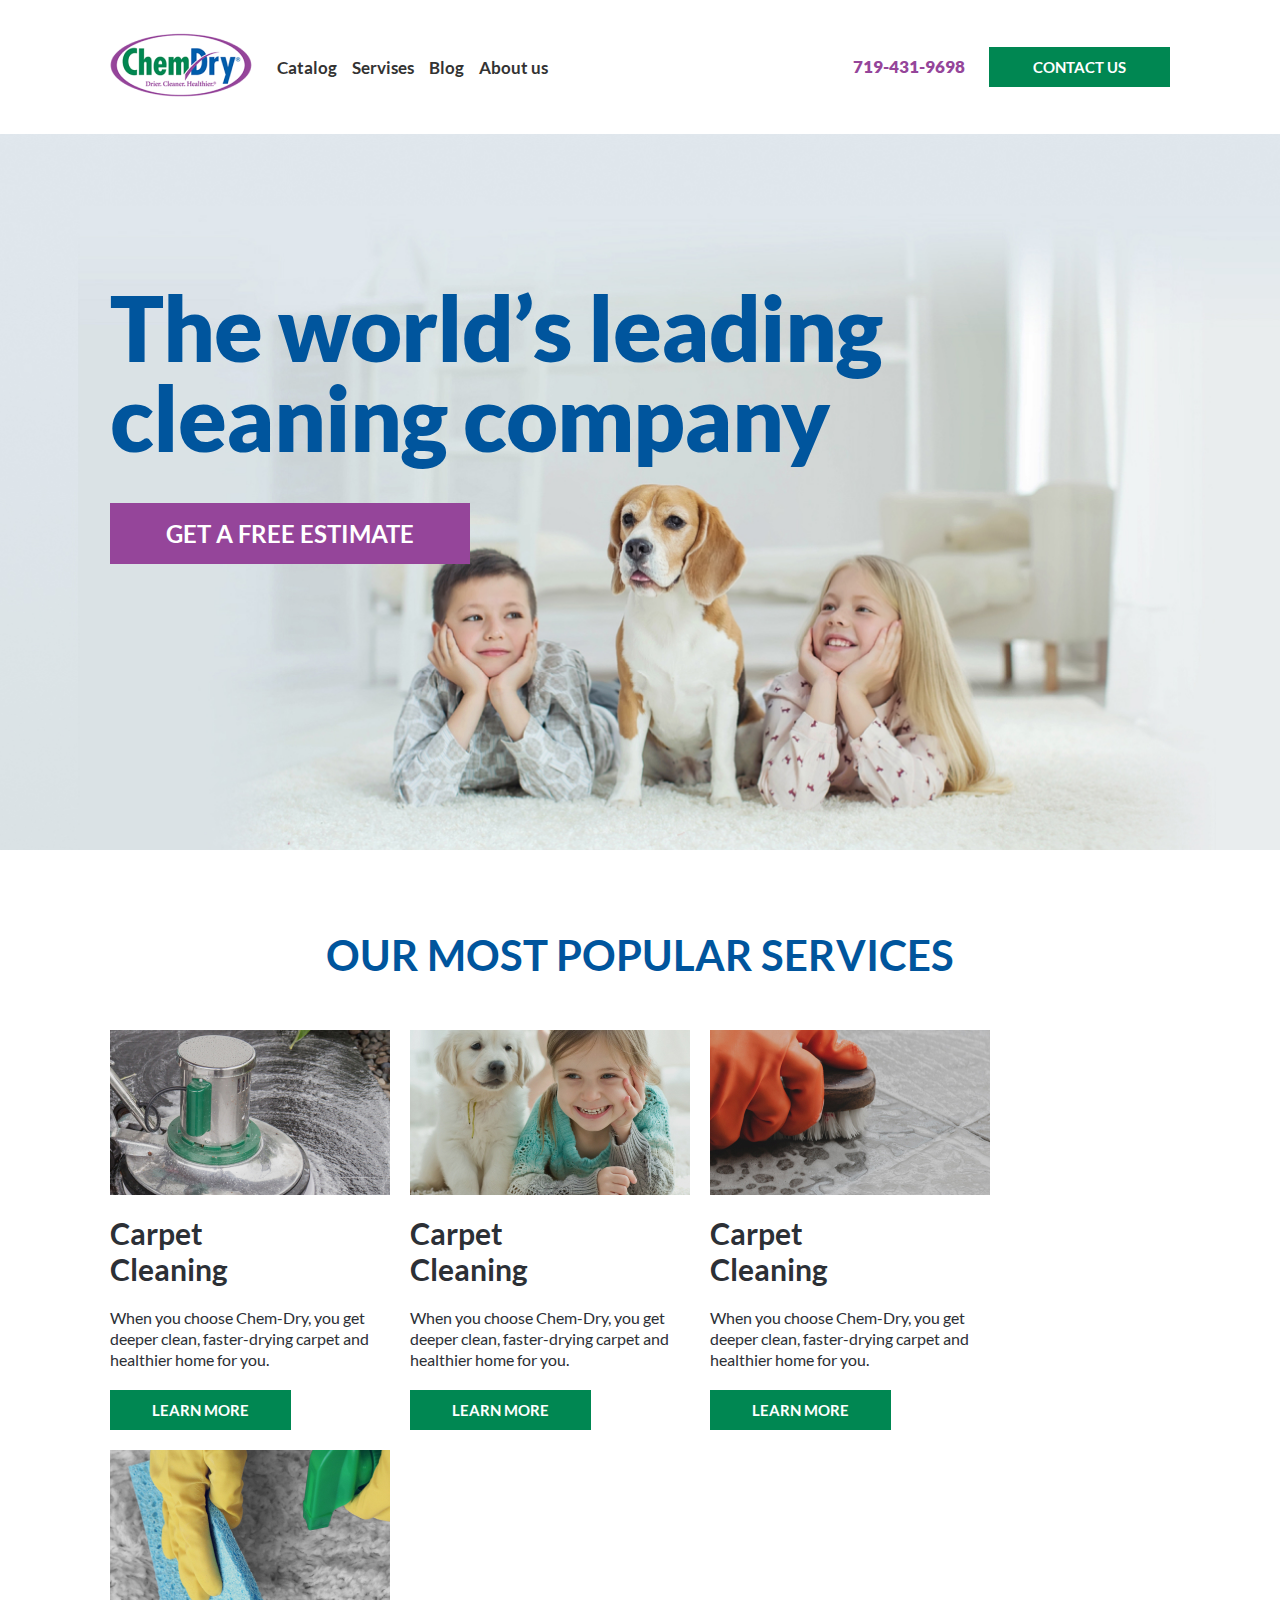
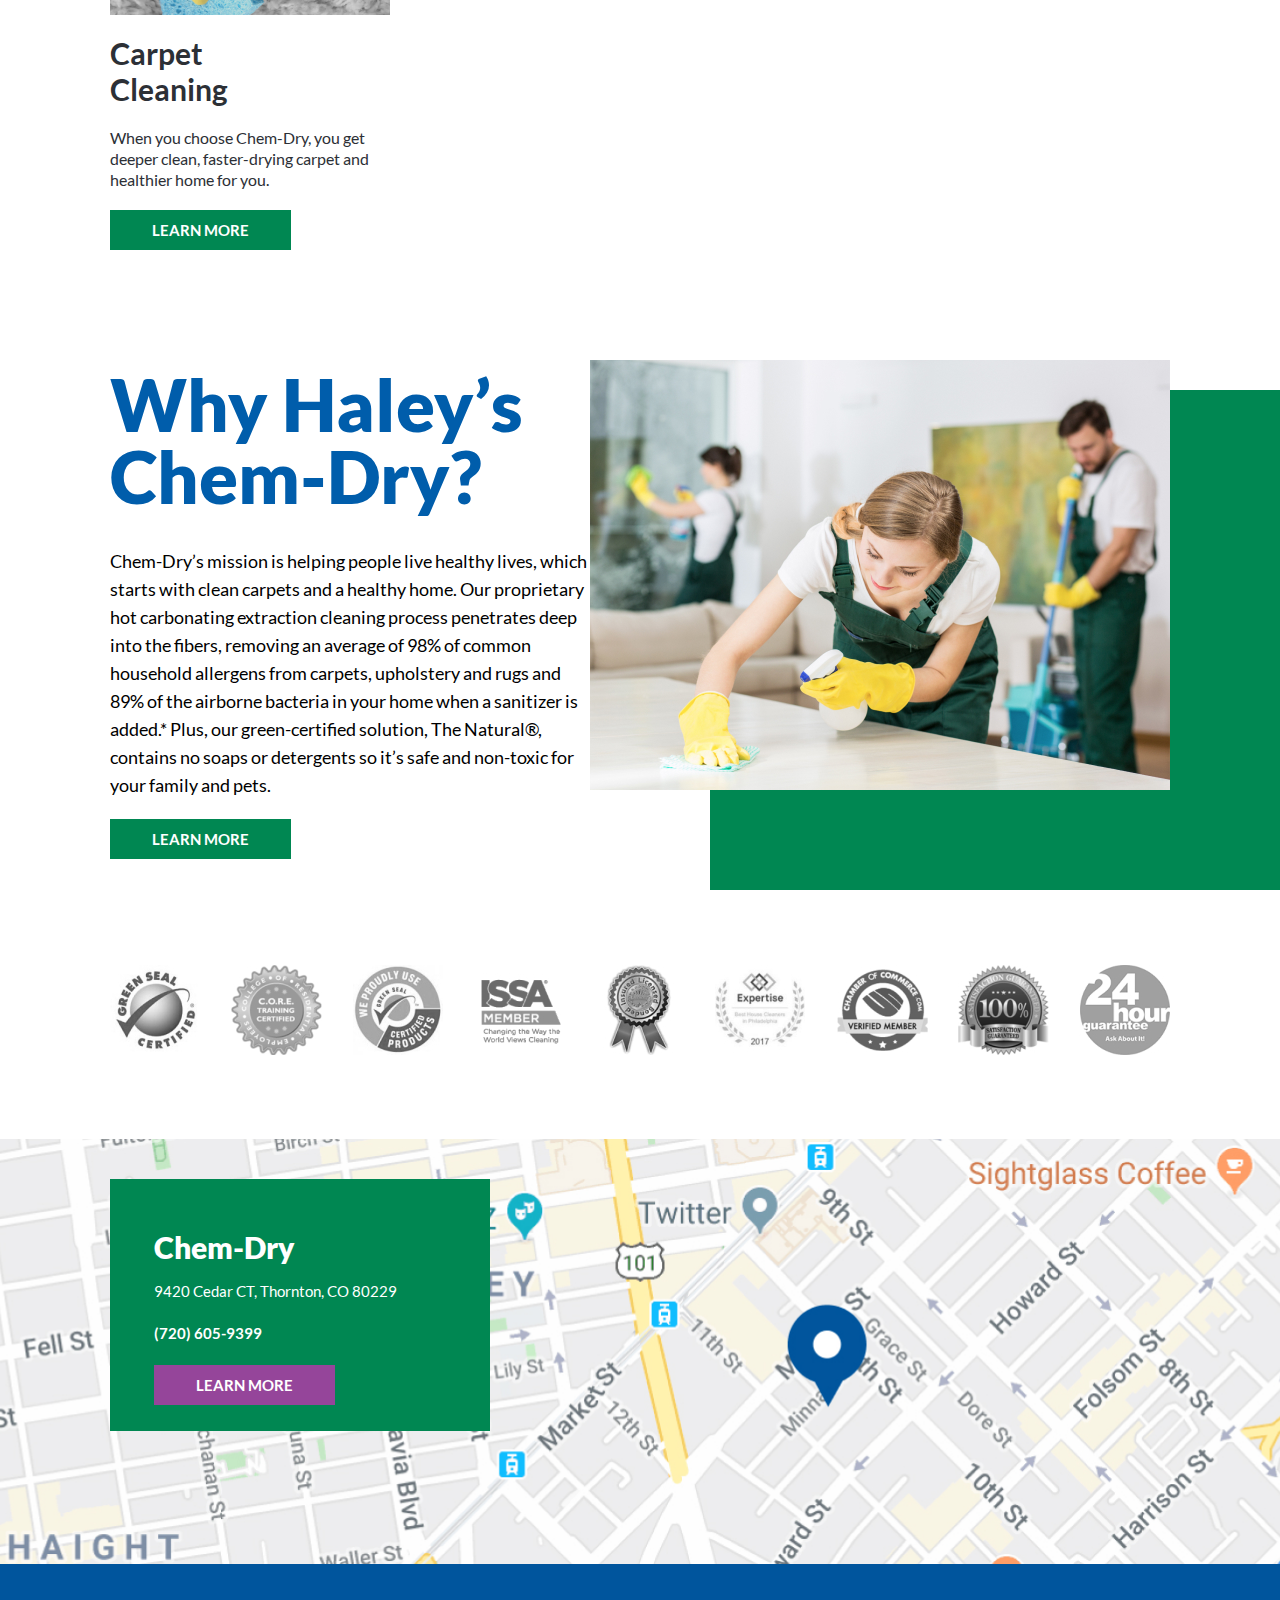
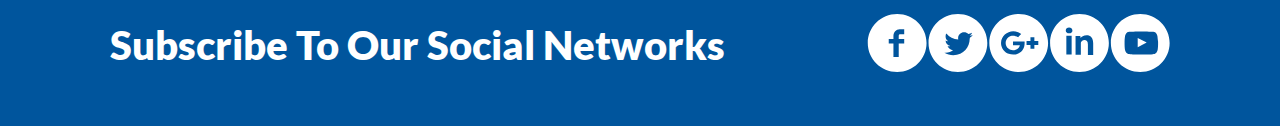
<file: index.html>
<!DOCTYPE html>
<html lang="en">

<head>
  <meta charset="UTF-8">
  <meta name="viewport" content="width=device-width, initial-scale=1.0">
  <title>F106</title>
  <link rel="stylesheet" href="/normalize.css">
  <link rel="stylesheet" href="/fonts.css">
  <link rel="stylesheet" href="/common.css">
  <link rel="stylesheet" href="/index.css">
</head>

<body>
  <header class="header container" id="header">
    <a class="header-logo" aria-label="Go main page">
      <img src="../image/logo.png" alt="logo">
    </a>
    <nav class="main-nav">
      <ul class="menu-list">
        <li class="menu-item">
          <a class="item-link" href="#">Catalog</a>
        </li>
        <li class="menu-item">
          <a href="" class="item-link">Servises</a>
        </li>
        <li class="menu-item">
          <a href="" class="item-link">Blog</a>
        </li>
        <li class="menu-item">
          <a href="" class="item-link">About us</a>
        </li>

      </ul>
    </nav>
    <a href="tel:719-431-9698" class="header-phone">719-431-9698</a>
    <div class="header-btn-wrapper">
      <a class="btn" href="/pages/contact.html">Contact Us</a>
    </div>
  </header>
  <main class="main">
    <section class="hero">
      <div class="container">
        <div class="hero-wrapper">
          <h1 class="hero-title">The world’s leading
            cleaning company</h1>
            <div class="hero-btn-wrapper">
              <button class="btn hero-btn">Get a Free Estimate</button>
            </div>
        </div>
      </div>
    </section>

    <section class="services container">
      <h2 class="services-title">Our most popular services</h2>
      <ul class="services-list">
        <li class="services-item">
          <img src="./image/services-1.jpg" alt="" class="services-item-img">
          <h3 class="services-item-title">Carpet <br>
            Cleaning</h3>
          <p class="services-item-desc">When you choose Chem-Dry, you get deeper clean, faster-drying carpet and
            healthier home for you.</p>
            <div class="services-btn-wrapper">
              <a href="#" class="btn">Learn More</a>
            </div>
        </li>
        <li class="services-item">
          <img src="./image/services-2.jpg" alt="" class="services-item-img">
          <h3 class="services-item-title">Carpet <br>
            Cleaning</h3>
          <p class="services-item-desc">When you choose Chem-Dry, you get deeper clean, faster-drying carpet and
            healthier home for you.</p>
            <div class="services-btn-wrapper">
              <a href="#" class="btn">Learn More</a>
            </div>
        </li>
        <li class="services-item">
          <img src="./image/services-3.jpg" alt="" class="services-item-img">
          <h3 class="services-item-title">Carpet <br>
            Cleaning</h3>
          <p class="services-item-desc">When you choose Chem-Dry, you get deeper clean, faster-drying carpet and
            healthier home for you.</p>
            <div class="services-btn-wrapper">
              <a href="#" class="btn">Learn More</a>
            </div>
        </li>
        <li class="services-item">
          <img src="./image/services-4.jpg" alt="" class="services-item-img">
          <h3 class="services-item-title">Carpet <br>
            Cleaning</h3>
          <p class="services-item-desc">When you choose Chem-Dry, you get deeper clean, faster-drying carpet and
            healthier home for you.</p>
            <div class="services-btn-wrapper">
              <a href="#" class="btn">Learn More</a>
            </div>
        </li>
      </ul>
    </section>
    <section class="about-us container">
      <div class="about-us-wrapper">
        <h2 class="about-us-title">Why Haley’s
          Chem-Dry?</h2>
        <p class="about-us-desc">Chem-Dry’s mission is helping people live healthy lives, which starts with clean carpets
          and a healthy home.
          Our proprietary hot carbonating extraction cleaning process penetrates deep into the fibers, removing an average
          of 98% of common household allergens from carpets, upholstery and rugs and 89% of the airborne bacteria in your
          home when a sanitizer is added.* Plus, our green-certified solution, The Natural®, contains no soaps or
          detergents so it’s safe and non-toxic for your family and pets.</p>
          <div class="about-us-btn-wrapper">
            <a href="" class="btn">Learn More</a>
          </div>
      </div>
      <div class="about-us-img-wrapper">
        <img src="./image/chem-dry.jpg" alt="" class="about-us-img">
      </div>
    </section>
    <section class="awards container">
      <h2 class="awards-title visually-hidden">Awards</h2>
      <ul class="awards-list">
        <li class="awards-item">
          <img src="./image/awards/1.jpg" class="awards-item-img" alt="">
        </li>
        <li class="awards-item">
          <img src="./image/awards/2.jpg" class="awards-item-img" alt="">
        </li>
        <li class="awards-item">
          <img src="./image/awards/3.jpg" class="awards-item-img" alt="">
        </li>
        <li class="awards-item">
          <img src="./image/awards/4.jpg" class="awards-item-img" alt="">
        </li>
        <li class="awards-item">
          <img src="./image/awards/5.jpg" class="awards-item-img" alt="">
        </li>
        <li class="awards-item">
          <img src="./image/awards/6.jpg" class="awards-item-img" alt="">
        </li>
        <li class="awards-item">
          <img src="./image/awards/7.jpg" class="awards-item-img" alt="">
        </li>
        <li class="awards-item">
          <img src="./image/awards/8.jpg" class="awards-item-img" alt="">
        </li>
        <li class="awards-item">
          <img src="./image/awards/9.jpg" class="awards-item-img" alt="">
        </li>
      </ul>
    </section>
    <section class="map">
      <div class="container">
        <div class="map-wrapper">
          <h2 class="map-title">Chem-Dry</h2>
          <p class="map-desc">9420 Cedar CT, Thornton, CO 80229</p>
          <a href="tel:720 605-9399" class="map-phone">(720) 605-9399 </a>
          <div class="map-btn-wrapper">
            <a href="" class="btn map-btn">Learn More</a>
          </div>
        </div>
      </div>
    </section>
  </main>
  <footer class="footer">
    <div class="container">
      <div class="footer-wrapper">
        <p class="footer-desc">Subscribe to our social networks</p>
        <ul class="social-links">
          <li class="social-link facebook">
            <a href="#"><span class="visually-hidden">Follow Us on facebook</span>
              <svg width="60" height="58" viewBox="0 0 60 58" fill="none" xmlns="http://www.w3.org/2000/svg">
                <path
                  d="M37.2118 20.1067V15.2733H32.7059C28.9836 15.2733 26.4368 18.3667 26.4368 22.2333V24.94H21.735V29.3867H26.4368V42.92H31.7263V29.3867H37.2118V24.94H31.7263V21.8467C31.7263 20.88 32.3141 20.3 32.9018 20.3H37.2118V20.1067ZM30.1591 0C46.4195 0 59.5454 12.9533 59.5454 29C59.5454 45.0467 46.4195 58 30.1591 58C13.8986 58 0.772705 45.0467 0.772705 29C0.772705 12.9533 13.8986 0 30.1591 0Z"
                  fill="white" />
              </svg></a>

          </li>
          <li class="social-link twitter">
            <a href="#"><span class="visually-hidden">Follow Us on twitter</span>
              <svg width="60" height="58" viewBox="0 0 60 58" fill="none" xmlns="http://www.w3.org/2000/svg">
                <path
                  d="M41.8822 23.78C43.0577 23.0067 44.0372 22.04 44.8209 20.88C43.8413 21.2667 42.6659 21.6533 41.4904 21.8467C42.6659 21.0733 43.6454 20.1067 44.0372 18.7533C42.8618 19.3333 41.6863 19.9133 40.315 20.1067C39.3354 18.9467 37.7681 18.3667 36.005 18.3667C32.8704 18.3667 30.1277 20.88 30.1277 24.1667C30.1277 24.5533 30.1277 25.1333 30.3236 25.52C25.4259 25.3267 21.3118 23.0067 18.3731 19.5267C17.7854 20.3 17.5895 21.2667 17.5895 22.4267C17.5895 24.36 18.569 26.1 20.1363 27.26C19.1568 27.26 18.3731 27.0667 17.5895 26.4867C17.5895 29.1933 19.5486 31.5133 22.2913 32.0933C21.8995 32.2867 21.3118 32.2867 20.724 32.2867C20.3322 32.2867 19.9404 32.2867 19.5486 32.0933C20.3322 34.4133 22.4872 35.96 25.034 36.1533C23.075 37.7 20.5281 38.6667 17.7854 38.6667C17.3936 38.6667 16.8059 38.6667 16.414 38.6667C18.9609 40.2133 22.0954 41.18 25.23 41.18C35.809 41.18 41.6863 32.48 41.6863 24.94C41.8822 24.1667 41.8822 23.9733 41.8822 23.78ZM29.9318 0C46.1922 0 59.3181 12.9533 59.3181 29C59.3181 45.0467 46.1922 58 29.9318 58C13.6713 58 0.54541 45.0467 0.54541 29C0.54541 12.9533 13.6713 0 29.9318 0Z"
                  fill="white" />
              </svg></a>

          </li>
          <li class="social-link google">
            <a href="#"><span class="visually-hidden">Follow Us on google</span>
              <svg width="60" height="58" viewBox="0 0 60 58" fill="none" xmlns="http://www.w3.org/2000/svg">
                <path
                  d="M12.0727 28.42C11.6808 33.2533 15.0113 38.0867 19.7131 39.8267C24.4149 41.5667 30.2922 40.4067 33.4267 36.3467C35.3858 33.8333 35.7777 30.5467 35.5817 27.4533C35.5817 27.4533 27.9413 27.4533 24.0231 27.4533C24.0231 28.8067 24.0231 30.16 24.0231 31.32C26.374 31.32 28.529 31.32 30.8799 31.32C29.9004 36.1533 23.0436 37.8933 19.3213 34.6067C15.599 31.7067 15.7949 25.7133 19.7131 23.0067C22.4558 20.88 26.374 21.46 29.1167 23.2C30.0963 22.2333 31.2718 21.2667 32.2513 20.1067C29.9004 18.3667 27.1577 17.2067 24.219 17.2067C17.9499 17.2067 12.2686 22.4267 12.0727 28.42ZM45.3772 23.2H41.459C41.459 24.5533 41.459 25.7133 41.459 27.0667C40.0877 27.0667 38.9122 27.0667 37.5408 27.0667V30.9333C38.9122 30.9333 40.0877 30.9333 41.459 30.9333C41.459 32.2867 41.459 33.4467 41.459 34.8H45.3772C45.3772 33.4467 45.3772 32.2867 45.3772 30.9333C46.7486 30.9333 47.924 30.9333 49.2954 30.9333V27.0667C47.924 27.0667 46.7486 27.0667 45.3772 27.0667C45.3772 25.7133 45.3772 24.5533 45.3772 23.2ZM29.7045 0C45.9649 0 59.0908 12.9533 59.0908 29C59.0908 45.0467 45.9649 58 29.7045 58C13.444 58 0.318115 45.0467 0.318115 29C0.318115 12.9533 13.444 0 29.7045 0Z"
                  fill="white" />
              </svg></a>

          </li>
          <li class="social-link inlink">
            <a href="#"><span class="visually-hidden">Follow Us on Linkedin</span>
              <svg width="59" height="58" viewBox="0 0 59 58" fill="none" xmlns="http://www.w3.org/2000/svg">
                <path
                  d="M19.094 13.5333C17.1349 13.5333 15.7635 14.6933 15.7635 16.4333C15.7635 18.1733 17.1349 19.3333 19.094 19.3333C21.249 19.3333 22.4245 18.1733 22.4245 16.4333C22.2285 14.6933 21.0531 13.5333 19.094 13.5333ZM16.3513 40.6H21.6408V21.8467H16.3513V40.6ZM36.7258 21.2667C33.5913 21.2667 31.4363 22.8133 30.6526 23.9733L30.2608 22.04H25.559V40.7933H30.8485V29.58C30.8485 29 30.8485 28.42 31.0445 28.2267C31.4363 27.26 32.8076 26.1 34.3749 26.1C36.5299 26.1 37.9013 27.6467 37.9013 30.16V40.9867H43.1908V29.3867C43.1908 23.5867 40.4481 21.2667 36.7258 21.2667ZM0.0908203 29C0.0908203 12.9533 13.2167 0 29.4772 0C45.7376 0 58.8635 12.9533 58.8635 29C58.8635 45.0467 45.7376 58 29.4772 58C13.2167 58 0.0908203 45.0467 0.0908203 29Z"
                  fill="white" />
              </svg></a>

          </li>
          <li class="social-link youtube">
            <a href="#"><span class="visually-hidden">Follow Us on youtube</span>
              <svg width="60" height="58" viewBox="0 0 60 58" fill="none" xmlns="http://www.w3.org/2000/svg">
                <path fill-rule="evenodd" clip-rule="evenodd"
                  d="M27.7031 33.2533V23.9733L36.7149 28.6133L27.7031 33.2533ZM47.4899 22.4267C47.4899 22.4267 47.0981 20.1067 46.1185 19.14C44.9431 17.7867 43.3758 17.7867 42.7881 17.7867C38.0863 17.4 31.2294 17.4 31.2294 17.4C31.2294 17.4 24.1767 17.4 19.6708 17.7867C19.0831 17.7867 17.5158 17.7867 16.3403 19.14C15.3608 20.1067 14.969 22.4267 14.969 22.4267C14.969 22.4267 14.5772 25.1333 14.5772 27.6467V30.16C14.5772 32.8667 14.969 35.5733 14.969 35.5733C14.969 35.5733 15.3608 37.8933 16.3403 38.86C17.5158 40.2133 19.279 40.2133 20.0626 40.2133C22.8053 40.4067 31.4253 40.6 31.4253 40.6C31.4253 40.6 38.4781 40.6 42.984 40.2133C43.5717 40.2133 45.139 40.2133 46.3144 38.86C47.294 37.8933 47.6858 35.5733 47.6858 35.5733C47.6858 35.5733 48.0776 32.8667 48.0776 30.16V27.6467C47.6858 25.1333 47.4899 22.4267 47.4899 22.4267ZM0.863525 29C0.863525 12.9533 13.9894 0 30.2499 0C46.5103 0 59.6362 12.9533 59.6362 29C59.6362 45.0467 46.5103 58 30.2499 58C13.9894 58 0.863525 45.0467 0.863525 29Z"
                  fill="white" />
              </svg>
            </a>
          </li>
        </ul>
      </div>
    </div>
  </footer>

  <div class="popup-overlay"></div>

<section class="popup-contact">
  <button type="button" class="popup-contact-btn"><span class="visually-hidden">close popup</span></button>
  <form action="https://echo.htmlacademy.ru" method="post" class="popup-form">
    <div class="form-top-wrapper">
      <div class="field">
        <input id="name-input" type="text" placeholder="Ivan Ivanov" required>
        <label class="label" for="name-input">Name</label>
      </div>
      <div class="field">
        <input id="phone-input" type="text">
        <label class="label" for="phone-input">Phone</label>
      </div>
    </div>
    <div class="field field-gap">
      <input id="email-input" type="email">
      <label class="label" for="email-input">E-mail</label>
    </div>
    <div class="field field-gap">
      <input id="email-input" type="text" placeholder="">
      <label for="email-input" class="label">City of Birth</label>
    </div>
    <div class="field field-gap">
      <textarea id="textarea" rows="5"></textarea>
      <label for="textarea" class="label">Message</label>
    </div>
    <div class="form-btn-wrapper">
      <button type="submit" class="btn">Submit</button>
    </div>
  </form>
</section>


<script src="/index.min.js"></script>
</body>
</html>
</file>
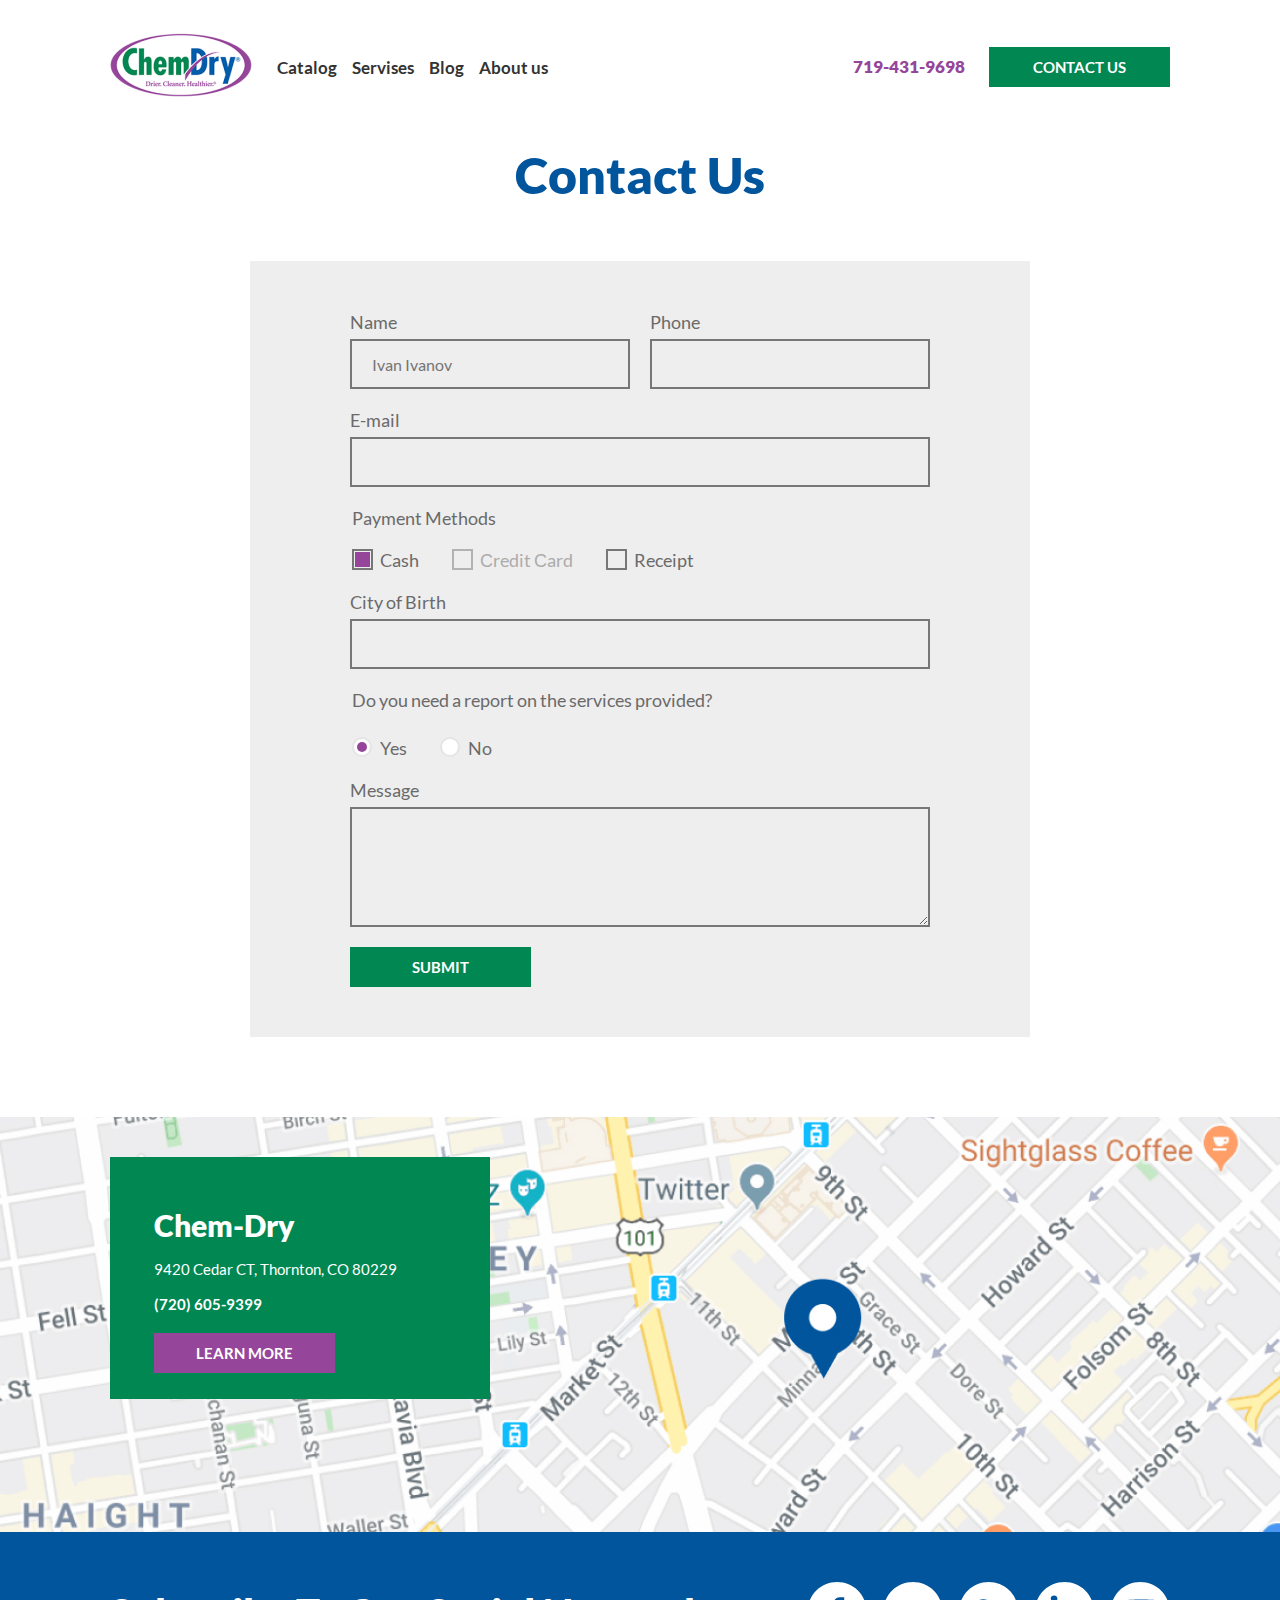
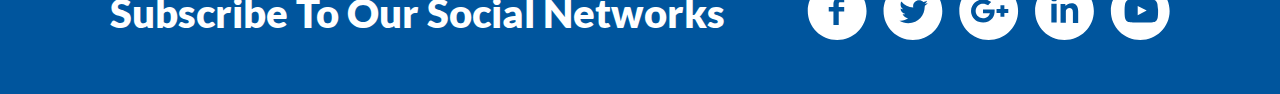
<file: pages/contact.html>
<!DOCTYPE html>
<html lang="en">

<head>
  <meta charset="UTF-8">
  <meta name="viewport" content="width=device-width, initial-scale=1.0">
  <title>F106</title>
  <link rel="stylesheet" href="/normalize.css">
  <link rel="stylesheet" href="/fonts.css">
  <link rel="stylesheet" href="/common.min.css">
  <link rel="stylesheet" href="/pages/contact.css">
</head>

<body>
  <header class="header container" id="header">
    <a href="/index.html" class="header-logo" aria-label="Go main page">
      <img src="../image/logo.png" alt="logo">
    </a>
    <nav class="main-nav">
      <ul class="menu-list">
        <li class="menu-item">
          <a class="item-link" href="#">Catalog</a>
        </li>
        <li class="menu-item">
          <a href="" class="item-link">Servises</a>
        </li>
        <li class="menu-item">
          <a href="" class="item-link">Blog</a>
        </li>
        <li class="menu-item">
          <a href="" class="item-link">About us</a>
        </li>
      </ul>
    </nav>
    <a href="tel:719-431-9698" class="header-phone">719-431-9698</a>
    <div class="header-btn-wrapper">
      <a class="btn">Contact Us</a>
    </div>
  </header>
  <main>
    <div class="container">
      <h1 class="contact-title">Contact Us</h1>

      <form action="https://echo.htmlacademy.ru" method="post" class="conatct-form">
        <div class="form-top-wrapper">
          <div class="field">
            <input id="name-input" type="text" placeholder="Ivan Ivanov" required>
            <label class="label" for="name-input">Name</label>
          </div>
          <div class="field">
            <input id="phone-input" type="text">
            <label class="label" for="phone-input">Phone</label>
          </div>
        </div>


        <div class="field field-gap">
          <input id="email-input" type="email">
          <label class="label" for="email-input">E-mail</label>
        </div>


        <fieldset class="form-fieldset-wrapper field-gap">
          <legend class="label">Payment Methods</legend>
          <ul class="payment-list">
            <li>
              <input id="check-cash" type="checkbox" class="checkbox-input visually-hidden" value="Cash" checked>
              <label for="check-cash" class="checkbox-label">Cash</label>
            </li>
            <li>
              <input id="check-credit" type="checkbox" class="checkbox-input visually-hidden" value="Сard" disabled>
              <label for="check-credit" class="checkbox-label">Сredit Сard</label>
            </li>
            <li>
              <input id="check-receipt" type="checkbox" class="checkbox-input visually-hidden" value="Receipt">
              <label for="check-receipt" class="checkbox-label">Receipt</label>
            </li>
          </ul>
        </fieldset>

        <div class="field field-gap">
          <input id="email-input" type="text" placeholder="">
          <label for="email-input" class="label">City of Birth</label>
        </div>


        <fieldset class="form-fieldset-wrapper field-gap">
          <legend class="label">Do you need a report on the services provided?</legend>
          <ul class="radio-list">
            <li class="radio-list__item">
              <input id="radio-yes" type="radio" name="report" value="yes" class="radio-input visually-hidden" checked>
              <label for="radio-yes" class="radio-button-label">Yes</label>
            </li>
            <li class="radio-list__item">
              <input id="radio-no" type="radio" name="report" value="no" class="radio-input visually-hidden">
              <label for="radio-no" class="radio-button-label">No</label>
            </li>
          </ul>
        </fieldset>

        <div class="field field-gap">
          <textarea id="textarea" rows="5"></textarea>
          <label for="textarea" class="label">Message</label>
        </div>
        <div class="form-btn-wrapper">
          <button type="submit" class="btn">Submit</button>
        </div>
      </form>
    </div>
    <section class="map">
      <div class="container">
        <div class="map-wrapper">
          <h2 class="map-title">Chem-Dry</h2>
          <p class="map-desc">9420 Cedar CT, Thornton, CO 80229</p>
          <a href="tel:720 605-9399" class="map-phone">(720) 605-9399 </a>
          <div class="map-btn-wrapper">
            <a href="" class="btn map-btn">Learn More</a>
          </div>
        </div>
      </div>
    </section>
  </main>
  <footer class="footer">
    <div class="container">
      <div class="footer-wrapper">
        <p class="footer-desc">Subscribe to our social networks</p>
        <ul class="social-links">
          <li class="social-link facebook">
            <a href="#"><span class="visually-hidden">Follow Us on facebook</span>
              <svg width="60" height="58" viewBox="0 0 60 58" fill="none" xmlns="http://www.w3.org/2000/svg">
                <path
                  d="M37.2118 20.1067V15.2733H32.7059C28.9836 15.2733 26.4368 18.3667 26.4368 22.2333V24.94H21.735V29.3867H26.4368V42.92H31.7263V29.3867H37.2118V24.94H31.7263V21.8467C31.7263 20.88 32.3141 20.3 32.9018 20.3H37.2118V20.1067ZM30.1591 0C46.4195 0 59.5454 12.9533 59.5454 29C59.5454 45.0467 46.4195 58 30.1591 58C13.8986 58 0.772705 45.0467 0.772705 29C0.772705 12.9533 13.8986 0 30.1591 0Z"
                  fill="white" />
              </svg></a>

          </li>
          <li class="social-link twitter">
            <a href="#"><span class="visually-hidden">Follow Us on twitter</span>
              <svg width="60" height="58" viewBox="0 0 60 58" fill="none" xmlns="http://www.w3.org/2000/svg">
                <path
                  d="M41.8822 23.78C43.0577 23.0067 44.0372 22.04 44.8209 20.88C43.8413 21.2667 42.6659 21.6533 41.4904 21.8467C42.6659 21.0733 43.6454 20.1067 44.0372 18.7533C42.8618 19.3333 41.6863 19.9133 40.315 20.1067C39.3354 18.9467 37.7681 18.3667 36.005 18.3667C32.8704 18.3667 30.1277 20.88 30.1277 24.1667C30.1277 24.5533 30.1277 25.1333 30.3236 25.52C25.4259 25.3267 21.3118 23.0067 18.3731 19.5267C17.7854 20.3 17.5895 21.2667 17.5895 22.4267C17.5895 24.36 18.569 26.1 20.1363 27.26C19.1568 27.26 18.3731 27.0667 17.5895 26.4867C17.5895 29.1933 19.5486 31.5133 22.2913 32.0933C21.8995 32.2867 21.3118 32.2867 20.724 32.2867C20.3322 32.2867 19.9404 32.2867 19.5486 32.0933C20.3322 34.4133 22.4872 35.96 25.034 36.1533C23.075 37.7 20.5281 38.6667 17.7854 38.6667C17.3936 38.6667 16.8059 38.6667 16.414 38.6667C18.9609 40.2133 22.0954 41.18 25.23 41.18C35.809 41.18 41.6863 32.48 41.6863 24.94C41.8822 24.1667 41.8822 23.9733 41.8822 23.78ZM29.9318 0C46.1922 0 59.3181 12.9533 59.3181 29C59.3181 45.0467 46.1922 58 29.9318 58C13.6713 58 0.54541 45.0467 0.54541 29C0.54541 12.9533 13.6713 0 29.9318 0Z"
                  fill="white" />
              </svg></a>

          </li>
          <li class="social-link google">
            <a href="#"><span class="visually-hidden">Follow Us on google</span>
              <svg width="60" height="58" viewBox="0 0 60 58" fill="none" xmlns="http://www.w3.org/2000/svg">
                <path
                  d="M12.0727 28.42C11.6808 33.2533 15.0113 38.0867 19.7131 39.8267C24.4149 41.5667 30.2922 40.4067 33.4267 36.3467C35.3858 33.8333 35.7777 30.5467 35.5817 27.4533C35.5817 27.4533 27.9413 27.4533 24.0231 27.4533C24.0231 28.8067 24.0231 30.16 24.0231 31.32C26.374 31.32 28.529 31.32 30.8799 31.32C29.9004 36.1533 23.0436 37.8933 19.3213 34.6067C15.599 31.7067 15.7949 25.7133 19.7131 23.0067C22.4558 20.88 26.374 21.46 29.1167 23.2C30.0963 22.2333 31.2718 21.2667 32.2513 20.1067C29.9004 18.3667 27.1577 17.2067 24.219 17.2067C17.9499 17.2067 12.2686 22.4267 12.0727 28.42ZM45.3772 23.2H41.459C41.459 24.5533 41.459 25.7133 41.459 27.0667C40.0877 27.0667 38.9122 27.0667 37.5408 27.0667V30.9333C38.9122 30.9333 40.0877 30.9333 41.459 30.9333C41.459 32.2867 41.459 33.4467 41.459 34.8H45.3772C45.3772 33.4467 45.3772 32.2867 45.3772 30.9333C46.7486 30.9333 47.924 30.9333 49.2954 30.9333V27.0667C47.924 27.0667 46.7486 27.0667 45.3772 27.0667C45.3772 25.7133 45.3772 24.5533 45.3772 23.2ZM29.7045 0C45.9649 0 59.0908 12.9533 59.0908 29C59.0908 45.0467 45.9649 58 29.7045 58C13.444 58 0.318115 45.0467 0.318115 29C0.318115 12.9533 13.444 0 29.7045 0Z"
                  fill="white" />
              </svg></a>

          </li>
          <li class="social-link inlink">
            <a href="#"><span class="visually-hidden">Follow Us on Linkedin</span>
              <svg width="59" height="58" viewBox="0 0 59 58" fill="none" xmlns="http://www.w3.org/2000/svg">
                <path
                  d="M19.094 13.5333C17.1349 13.5333 15.7635 14.6933 15.7635 16.4333C15.7635 18.1733 17.1349 19.3333 19.094 19.3333C21.249 19.3333 22.4245 18.1733 22.4245 16.4333C22.2285 14.6933 21.0531 13.5333 19.094 13.5333ZM16.3513 40.6H21.6408V21.8467H16.3513V40.6ZM36.7258 21.2667C33.5913 21.2667 31.4363 22.8133 30.6526 23.9733L30.2608 22.04H25.559V40.7933H30.8485V29.58C30.8485 29 30.8485 28.42 31.0445 28.2267C31.4363 27.26 32.8076 26.1 34.3749 26.1C36.5299 26.1 37.9013 27.6467 37.9013 30.16V40.9867H43.1908V29.3867C43.1908 23.5867 40.4481 21.2667 36.7258 21.2667ZM0.0908203 29C0.0908203 12.9533 13.2167 0 29.4772 0C45.7376 0 58.8635 12.9533 58.8635 29C58.8635 45.0467 45.7376 58 29.4772 58C13.2167 58 0.0908203 45.0467 0.0908203 29Z"
                  fill="white" />
              </svg></a>

          </li>
          <li class="social-link youtube">
            <a href="#"><span class="visually-hidden">Follow Us on youtube</span>
              <svg width="60" height="58" viewBox="0 0 60 58" fill="none" xmlns="http://www.w3.org/2000/svg">
                <path fill-rule="evenodd" clip-rule="evenodd"
                  d="M27.7031 33.2533V23.9733L36.7149 28.6133L27.7031 33.2533ZM47.4899 22.4267C47.4899 22.4267 47.0981 20.1067 46.1185 19.14C44.9431 17.7867 43.3758 17.7867 42.7881 17.7867C38.0863 17.4 31.2294 17.4 31.2294 17.4C31.2294 17.4 24.1767 17.4 19.6708 17.7867C19.0831 17.7867 17.5158 17.7867 16.3403 19.14C15.3608 20.1067 14.969 22.4267 14.969 22.4267C14.969 22.4267 14.5772 25.1333 14.5772 27.6467V30.16C14.5772 32.8667 14.969 35.5733 14.969 35.5733C14.969 35.5733 15.3608 37.8933 16.3403 38.86C17.5158 40.2133 19.279 40.2133 20.0626 40.2133C22.8053 40.4067 31.4253 40.6 31.4253 40.6C31.4253 40.6 38.4781 40.6 42.984 40.2133C43.5717 40.2133 45.139 40.2133 46.3144 38.86C47.294 37.8933 47.6858 35.5733 47.6858 35.5733C47.6858 35.5733 48.0776 32.8667 48.0776 30.16V27.6467C47.6858 25.1333 47.4899 22.4267 47.4899 22.4267ZM0.863525 29C0.863525 12.9533 13.9894 0 30.2499 0C46.5103 0 59.6362 12.9533 59.6362 29C59.6362 45.0467 46.5103 58 30.2499 58C13.9894 58 0.863525 45.0467 0.863525 29Z"
                  fill="white" />
              </svg>
            </a>
          </li>
        </ul>
      </div>
    </div>
  </footer>
</body>

</html>
</file>
<file: fonts.css>
@font-face {
    font-family: 'Lato';
    src: url('/fonts/subset-Lato-Bold.woff2') format('woff2'),
        url('fonts/subset-Lato-Bold.woff') format('woff');
    font-weight: bold;
    font-style: normal;
    font-display: swap;
}

@font-face {
    font-family: 'Lato';
    src: url('/fonts/subset-Lato-Regular.woff2') format('woff2'),
        url('/fonts/subset-Lato-Regular.woff') format('woff');
    font-weight: normal;
    font-style: normal;
    font-display: swap;
}

@font-face {
    font-family: 'Lato';
    src: url('/fonts/subset-Lato-Black.woff2') format('woff2'),
        url('/fonts/subset-Lato-Black.woff') format('woff');
    font-weight: 900;
    font-style: normal;
    font-display: swap;
}
</file>
<file: common.css>
/*
* Prefixed by https://autoprefixer.github.io
* PostCSS: v7.0.29,
* Autoprefixer: v9.7.6
* Browsers: last 4 version
*/

body {
    font-family: 'Lato', sans-serif;
    font-style: normal;
    font-weight: normal;
    font-size: 16px;
    line-height: 21px;
    color: #2C3036;
  
}

*, *::after, *::before {
    -webkit-box-sizing: border-box;
            box-sizing: border-box;
}

ul {
    list-style: none;
    margin: 0;
    padding: 0;
}

h1, h2, h3, p {
    margin: 0;
}

.container {
    max-width: 1400px;
    margin: 0 auto;
    padding: 0 110px;
}


.visually-hidden {
    position: absolute;
    width: 1px;
    height: 1px;
    margin: -1px;
    border: 0;
    padding: 0;
    white-space: nowrap;
    -webkit-clip-path: inset(100%);
            clip-path: inset(100%);
    clip: rect(0 0 0 0);
    overflow: hidden;
}

.btn {
    display: inline-block;
    padding: 11px 10px;
    width: 100%;
    text-align: center;
    font-weight: bold;
    font-size: 15px;
    line-height: 18px;
    color: #FFFFFF;
    background-color: #008752;
    text-decoration: none;
    text-transform: uppercase;
    border: none;
    -webkit-transition: background-color 0.3s ease;
    -o-transition: background-color 0.3s ease;
    transition: background-color 0.3s ease;
}

.btn:hover {
    background-color: #26CD8B;
}

.btn:active {
    background-color: #005232;
}

/* HEADER */
.header {
    display: -webkit-box;
    display: -ms-flexbox;
    display: flex;
    -webkit-box-orient: horizontal;
    -webkit-box-direction: normal;
        -ms-flex-direction: row;
            flex-direction: row;
    padding-top: 33px;
    padding-bottom: 33px;
    -webkit-box-align: center;
        -ms-flex-align: center;
            align-items: center;
}

.header-logo {
    margin-right: 25px;
}

.header-logo[href]:hover {
    opacity: 0.7;
    mix-blend-mode: multiply;
}

.header-logo[href]:active {
    mix-blend-mode: multiply;
    opacity: 0.4;
}

.header-phone {
    margin-right: 24px;
    font-weight: 800;
    font-size: 17px;
    line-height: 20px;
    color: #95459A;
    text-decoration: none;
}

.header-phone:hover {
    opacity: .7;
}

.header-btn-wrapper {
    width: 181px;
}

/* навигация */
.main-nav {
    margin-right: auto;
}

.menu-list {
    display: -webkit-box;
    display: -ms-flexbox;
    display: flex;
}

.menu-item {
    margin-right: 15px;
}

.menu-item:last-child {
    margin-right: 0;
}

.menu-list .item-link {
    font-weight: bold;
    font-size: 17px;
    line-height: 20px;    
    color: #333333;
    text-decoration: none;
}

.menu-list .item-link:hover {
    color: #008752;
}

.menu-list .item-link:active {
    color: #333333;
}

/* FOOTER */
.footer {
    padding: 50px 0;
    background-color: #00559D;
}

.footer-wrapper {
    display: -webkit-box;
    display: -ms-flexbox;
    display: flex;
    -webkit-box-orient: horizontal;
    -webkit-box-direction: normal;
        -ms-flex-direction: row;
            flex-direction: row;
    -webkit-box-align: center;
        -ms-flex-align: center;
            align-items: center;
    -webkit-box-pack: justify;
        -ms-flex-pack: justify;
            justify-content: space-between;
}

.footer-desc {
    font-weight: 900;
    font-size: 40px;
    line-height: 52px;
    text-transform: capitalize;
    color: #FFFFFF;
}

.footer .social-links {
    display: -webkit-box;
    display: -ms-flexbox;
    display: flex;
}

.footer .social-link {
    margin-left: 1px;
}

.social-link a {
    display: block;
}

.social-link a:hover path {
  fill: #60A7E3;
}
.social-link a:active path {
  fill: #17354F;
}

/* Map */
.map {
    margin-top: 80px;
    padding-top: 40px;
    padding-bottom: 133px;
    background-color: #eeeeee;
    background-image: url('/image/section-map.jpg');
    background-repeat: no-repeat;
    background-position: center;
    background-size: cover;
}

.map-wrapper {
    padding-top: 50px;
    padding-left: 44px;
    padding-right: 44px;
    padding-bottom: 26px;
    width: 380px;
    background-color:#008752;
}

.map-title {
    font-weight: 900;
    font-size: 30px;
    line-height: 36px;   
    color: #FFFFFF;
}

.map-desc {
    margin-top: 17px;
    font-weight: normal;
    font-size: 15px;
    line-height: 18px;  
    color: #FFFFFF;
}

.map-phone {
    display: inline-block;
    vertical-align: middle;
    margin-top: 24px;
    font-weight: bold;
    font-size: 15px;
    line-height: 18px; 
    color: #FFFFFF;
    text-decoration: none;
}

.map-btn-wrapper {
    width: 181px;
    margin-top: 23px;
}

.map-btn {
    background-color: #95459A;
}

.map-btn:hover {
    background-color: #D665DD;
}

.map-btn:active {
    background-color: #722A77;
}

/* CONTACT FORM && CONATCT POPUP */

.popup-contact {
    display: none;
    position: fixed;
    left: 50%;
    top: 167px;
    margin-left: -390px;
    /* z-index: 1; */
}

.popup-contact-open {
    display: block;
}

.popup-overlay {
    display: none;
    position: fixed;
    top: 0;
    left: 0;
    width: 100%;
    height: 100%;
    background: rgba(149, 69, 154, 0.9);
    /* z-index: 0; */
}

.popup-overlay.show {
    display: block;
}

.popup-contact-btn {
    position: absolute;
    top: 15px;
    right: 15px;
    width: 15px;
    height: 14px;
    background-image: url('/image/cross.svg');
    background-repeat: no-repeat;
    border: none;
    cursor: pointer;
}

.popup-form {
    margin-left: auto;
    margin-right: auto;
    padding: 50px 100px;
    width: 780px;
    background-color: #EEEEEE;
}

.field {
    display: -webkit-box;
    display: -ms-flexbox;
    display: flex;
    -webkit-box-orient: vertical;
    -webkit-box-direction: reverse;
        -ms-flex-direction: column-reverse;
            flex-direction: column-reverse;
}

.field-gap {
    margin-top: 20px;
}

.label {
    font-weight: normal;
    font-size: 18px;
    line-height: 22px;
    color: #6B6A6A;
    margin-bottom: 6px;
}

.field input {
    padding: 0 20px;
    height: 50px;
    background-color: #EEEEEE;
    border: 2px solid rgba(0, 0, 0, 0.5);
}

.field input:focus,
.field input:hover {
    border: 2px solid rgba(255, 182, 18, 0.5);
    outline: 0;
}

.field input:focus + .label,
.field input:hover + .label {
    color: rgba(255, 182, 18, 0.5);
}

.field textarea {
    padding: 12px 20px;
    background-color: #EEEEEE;
    border: 2px solid rgba(0, 0, 0, 0.5);
}

.form-top-wrapper {
    display: -webkit-box;
    display: -ms-flexbox;
    display: flex;
    margin-bottom: 20px;
}

.form-top-wrapper .field {
    width: 280px;
}

.form-top-wrapper .field:first-child {
   margin-right: 20px;
}

.form-fieldset-wrapper {
    margin-top: 20px;
    margin-bottom: 20px;
    padding: 0;
    border: none;
}

.payment-list {
    display: -webkit-box;
    display: -ms-flexbox;
    display: flex;
    margin-top: 14px;
}

.checkbox-label {
    position: relative;
    margin-right: 33px;
    padding-left: 28px;
    font-weight: normal;
    font-size: 18px;
    line-height: 22px;
    color: #6B6A6A;
}

.checkbox-label::before {
    content: '';
    position: absolute;
    left: 0;
    top: 0;
    width: 21px;
    height: 21px;
    background-color: #EEEEEE;
    border: 2px solid rgba(0, 0, 0, 0.5);
}

.checkbox-label::after {
    content: '';
    position: absolute;
    left: 3px;
    top: 3px;
    width: 15px;
    height: 15px;
    background-color: #95459A;
    opacity: 0;
}

.checkbox-input:checked + .checkbox-label::after {
    opacity: 1;
}

.checkbox-input:disabled + .checkbox-label {
    opacity: .5;
}

.radio-list {
    display: -webkit-box;
    display: -ms-flexbox;
    display: flex;
    margin-top: 20px;
}

.radio-list__item {
    margin-right: 33px;
}

.radio-button-label {
    position: relative;
    padding-left: 28px;
    font-weight: normal;
    font-size: 18px;
    line-height: 22px;
    color: #6B6A6A;
}

.radio-button-label::before {
    content: '';
    position: absolute;
    top: 0;
    left: 0;
    width: 20px;
    height: 20px;
    background: #FFFFFF;
    border: 2px solid rgba(0, 0, 0, 0.1);
    border-radius: 50%;
}

.radio-button-label::after {
    content: '';
    position: absolute;
    top: 5px;
    left: 5px;
    width: 10px;
    height: 10px;
    background: #95459A;
    border-radius: 50%;
    opacity: 0;
}

.radio-input:checked + .radio-button-label::after {
    opacity: 1;
}

.form-btn-wrapper {
    margin-top: 20px;
    width: 181px;
}
</file>
<file: index.css>
/* main-top */
.hero {
    background-color: #E0E7ED;
    background-image: url('/image/fon.jpg');
    background-repeat: no-repeat;
    background-position: center;
    background-size: cover;
}

.hero-wrapper {
    padding-top: 148px;
    padding-bottom: 286px;
}

.hero-title {
    max-width: 850px;
    font-weight: 900;
    font-size: 90px;
    line-height: 90px;
    color: #00559D;
    letter-spacing: -1px;
}

.hero-btn-wrapper {
    margin-top: 41px;
    width: 360px;
}

.hero-btn {
    padding-top: 16px;
    padding-bottom: 16px;
    font-weight: bold;
    font-size: 24px;
    line-height: 29px;
    background-color: #95459A;
    border: 0;
    cursor: pointer;
}

.hero-btn:hover {
    background-color: #D665DD;
}

.hero-btn:active {
    background-color: #722A77;
}

/* Services */
.services {
    margin-top: 80px;
}

.services-title {
    font-weight: bold;
    font-size: 42px;
    line-height: 50px;
    text-transform: uppercase;
    text-align: center;
    color: #00559D;
}

.services-list {
    display: flex;
    flex-direction: row;
    flex-wrap: wrap;
    margin-left: -10px;
    margin-right: -10px;
    margin-top: 50px;
    margin-bottom: -20px;
}

.services-item {
    width: 280px;
    margin-right: 10px;
    margin-left: 10px;
    margin-bottom: 20px;
}

.services-item-title {
    margin-top: 16px;
    font-weight: bold;
    font-size: 30px;
    line-height: 36px;
    color: #2C3036;
}

.services-item-desc {
    margin-top: 20px;
}

.services-btn-wrapper {
    margin-top: 20px;
    width: 181px;
}

/* About us */
.about-us {
    display: flex;
    justify-content: space-between;
    align-items: flex-start;
    margin-top: 110px;
}

.about-us-wrapper {
    padding-top: 8px;
    width: 480px;
}

.about-us-title {
    font-weight: 900;
    font-size: 72px;
    line-height: 72px;
    color: #005DAB;
}

.about-us-desc {
    margin-top: 35px;
    font-weight: normal;
    font-size: 18px;
    line-height: 28px;
    color: #000000;
}

.about-us-btn-wrapper {
    margin-top: 20px;
    width: 181px;
}

.about-us-img-wrapper {
    position: relative;
}

.about-us-img-wrapper::before {
    content: '';
    position: absolute;
    right: -110px;
    top: 30px;
    width: 570px;
    height: 500px;
    background-color: #008752;
    z-index: -1;
}

/* Awards */
.awards {
    margin-top: 106px;
}

.awards-list {
    display: flex;
    justify-content: space-between;   
}

.awards-item:hover {
    opacity: .5;
}

.awards-item:active {
    opacity: .2;
}
</file>
<file: pages/contact.css>
.contact-title {
    margin-top: 15px;
    font-weight: 900;
    font-size: 50px;
    line-height: 52px;
    text-align: center;
    color: #00559D;
}

.conatct-form {
    margin-top: 60px;
    margin-left: auto;
    margin-right: auto;
    padding: 50px 100px;
    width: 780px;
    background-color: #EEEEEE;
}
</file>
<file: common.min.css>
body{font-family:'Lato',sans-serif;font-style:normal;font-weight:400;font-size:16px;line-height:21px;color:#2C3036}*,*::after,*::before{-webkit-box-sizing:border-box;box-sizing:border-box}ul{list-style:none;margin:0;padding:0}h1,h2,h3,p{margin:0}.container{max-width:1400px;margin:0 auto;padding:0 110px}.visually-hidden{position:absolute;width:1px;height:1px;margin:-1px;border:0;padding:0;white-space:nowrap;-webkit-clip-path:inset(100%);clip-path:inset(100%);clip:rect(0 0 0 0);overflow:hidden}.btn{display:inline-block;padding:11px 10px;width:100%;text-align:center;font-weight:700;font-size:15px;line-height:18px;color:#FFF;background-color:#008752;text-decoration:none;text-transform:uppercase;border:none;-webkit-transition:background-color 0.3s ease;-o-transition:background-color 0.3s ease;transition:background-color 0.3s ease}.btn:hover{background-color:#26CD8B}.btn:active{background-color:#005232}.header{display:-webkit-box;display:-ms-flexbox;display:flex;-webkit-box-orient:horizontal;-webkit-box-direction:normal;-ms-flex-direction:row;flex-direction:row;padding-top:33px;padding-bottom:33px;-webkit-box-align:center;-ms-flex-align:center;align-items:center}.header-logo{margin-right:25px}.header-logo[href]:hover{opacity:.7;mix-blend-mode:multiply}.header-logo[href]:active{mix-blend-mode:multiply;opacity:.4}.header-phone{margin-right:24px;font-weight:800;font-size:17px;line-height:20px;color:#95459A;text-decoration:none}.header-phone:hover{opacity:.7}.header-btn-wrapper{width:181px}.main-nav{margin-right:auto}.menu-list{display:-webkit-box;display:-ms-flexbox;display:flex}.menu-item{margin-right:15px}.menu-item:last-child{margin-right:0}.menu-list .item-link{font-weight:700;font-size:17px;line-height:20px;color:#333;text-decoration:none}.menu-list .item-link:hover{color:#008752}.menu-list .item-link:active{color:#333}.footer{padding:50px 0;background-color:#00559D}.footer-wrapper{display:-webkit-box;display:-ms-flexbox;display:flex;-webkit-box-orient:horizontal;-webkit-box-direction:normal;-ms-flex-direction:row;flex-direction:row;-webkit-box-align:center;-ms-flex-align:center;align-items:center;-webkit-box-pack:justify;-ms-flex-pack:justify;justify-content:space-between}.footer-desc{font-weight:900;font-size:40px;line-height:52px;text-transform:capitalize;color:#FFF}.footer .social-links{display:-webkit-box;display:-ms-flexbox;display:flex}.footer .social-link{margin-left:16px}.social-link a{display:block}.social-link a:hover path{fill:#60A7E3}.social-link a:active path{fill:#17354F}.map{margin-top:80px;padding-top:40px;padding-bottom:133px;background-color:#eee;background-image:url(/image/section-map.jpg);background-repeat:no-repeat;background-position:center;background-size:cover}.map-wrapper{padding-top:50px;padding-left:44px;padding-right:44px;padding-bottom:26px;width:380px;background-color:#008752}.map-title{font-weight:900;font-size:30px;line-height:36px;color:#FFF}.map-desc{margin-top:17px;font-weight:400;font-size:15px;line-height:18px;color:#FFF}.map-phone{display:inline-block;vertical-align:middle;margin-top:17px;font-weight:700;font-size:15px;line-height:18px;color:#FFF;text-decoration:none}.map-btn-wrapper{width:181px;margin-top:20px}.map-btn{background-color:#95459A}.map-btn:hover{background-color:#D665DD}.map-btn:active{background-color:#722A77}.popup-contact{display:none;position:fixed;left:50%;top:167px;margin-left:-390px}.popup-contact-open{display:block}.popup-overlay{display:none;position:fixed;top:0;left:0;width:100%;height:100%;background:rgba(149,69,154,.9)}.popup-overlay.show{display:block}.popup-contact-btn{position:absolute;top:15px;right:15px;width:15px;height:14px;background-image:url(/image/cross.svg);background-repeat:no-repeat;border:none;cursor:pointer}.popup-form{margin-left:auto;margin-right:auto;padding:50px 100px;width:780px;background-color:#EEE}.field{display:-webkit-box;display:-ms-flexbox;display:flex;-webkit-box-orient:vertical;-webkit-box-direction:reverse;-ms-flex-direction:column-reverse;flex-direction:column-reverse}.field-gap{margin-top:20px}.label{font-weight:400;font-size:18px;line-height:22px;color:#6B6A6A;margin-bottom:6px}.field input{padding:0 20px;height:50px;background-color:#EEE;border:2px solid rgba(0,0,0,.5)}.field input:focus,.field input:hover{border:2px solid rgba(255,182,18,.5);outline:0}.field input:focus+.label,.field input:hover+.label{color:rgba(255,182,18,.5)}.field textarea{padding:12px 20px;background-color:#EEE;border:2px solid rgba(0,0,0,.5)}.form-top-wrapper{display:-webkit-box;display:-ms-flexbox;display:flex;margin-bottom:20px}.form-top-wrapper .field{width:280px}.form-top-wrapper .field:first-child{margin-right:20px}.form-fieldset-wrapper{margin-top:20px;margin-bottom:20px;padding:0;border:none}.payment-list{display:-webkit-box;display:-ms-flexbox;display:flex;margin-top:14px}.checkbox-label{position:relative;margin-right:33px;padding-left:28px;font-weight:400;font-size:18px;line-height:22px;color:#6B6A6A}.checkbox-label::before{content:'';position:absolute;left:0;top:0;width:21px;height:21px;background-color:#EEE;border:2px solid rgba(0,0,0,.5)}.checkbox-label::after{content:'';position:absolute;left:3px;top:3px;width:15px;height:15px;background-color:#95459A;opacity:0}.checkbox-input:checked+.checkbox-label::after{opacity:1}.checkbox-input:disabled+.checkbox-label{opacity:.5}.radio-list{display:-webkit-box;display:-ms-flexbox;display:flex;margin-top:20px}.radio-list__item{margin-right:33px}.radio-button-label{position:relative;padding-left:28px;font-weight:400;font-size:18px;line-height:22px;color:#6B6A6A}.radio-button-label::before{content:'';position:absolute;top:0;left:0;width:20px;height:20px;background:#FFF;border:2px solid rgba(0,0,0,.1);border-radius:50%}.radio-button-label::after{content:'';position:absolute;top:5px;left:5px;width:10px;height:10px;background:#95459A;border-radius:50%;opacity:0}.radio-input:checked+.radio-button-label::after{opacity:1}.form-btn-wrapper{margin-top:20px;width:181px}
</file>
